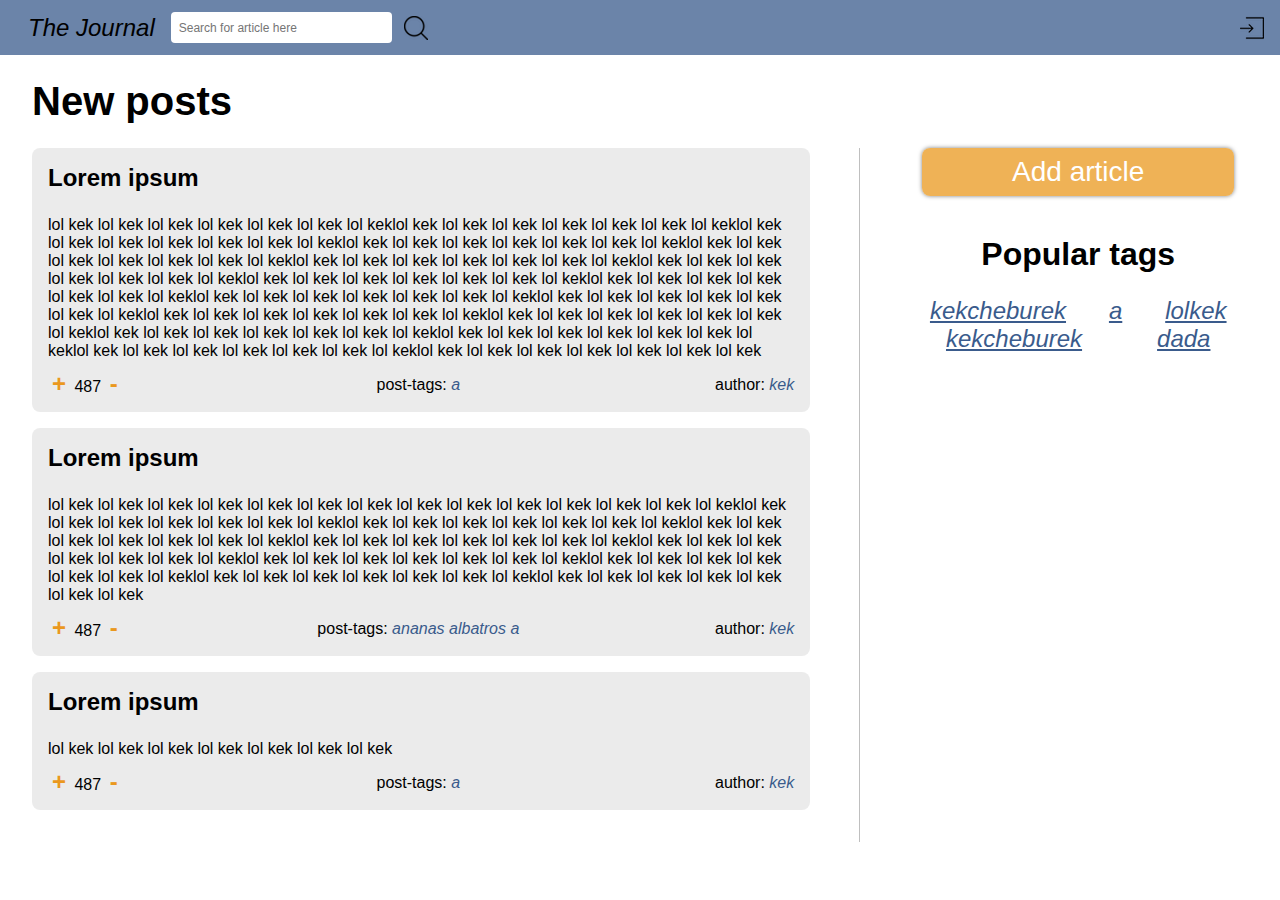
<file: static/html/index.html>
<!DOCTYPE html>
<html lang="en">
<head>
    <meta charset="UTF-8">
    <title>Title</title>
    <link rel="stylesheet" href="../css/style.css">
</head>
<body>
    <!-- NAV BAR COMPONENT -->
    <header class="nav-bar flex">
        <div class="nav-bar-block flex flex_vertical-centered">
            <a class="nav-bar__header" href="index.html">The Journal</a>
            <input class="nav-bar__input" type="text" placeholder="Search for article here">
            <button class="btn nav-bar__btn nav-bar__btn_search"></button>
        </div>
        <div class="nav-bar-block flex flex_vertical-centered">
            <a class="btn nav-bar__btn nav-bar__btn_login" href="auth.html"></a>
        </div>
    </header>

    <h1 class="page-name">New posts</h1>

    <section class="container">
        <div class="container__block container__block_left">

            <span class="posts">
                <div class="post">
                    <h2 class="post__header">Lorem ipsum</h2>
                    <div class="post__body">lol kek lol kek lol kek lol kek lol kek lol kek lol keklol kek lol kek lol kek lol kek lol kek lol kek lol keklol kek lol kek lol kek lol kek lol kek lol kek lol keklol kek lol kek lol kek lol kek lol kek lol kek lol keklol kek lol kek lol kek lol kek lol kek lol kek lol keklol kek lol kek lol kek lol kek lol kek lol kek lol keklol kek lol kek lol kek lol kek lol kek lol kek lol keklol kek lol kek lol kek lol kek lol kek lol kek lol keklol kek lol kek lol kek lol kek lol kek lol kek lol keklol kek lol kek lol kek lol kek lol kek lol kek lol keklol kek lol kek lol kek lol kek lol kek lol kek lol keklol kek lol kek lol kek lol kek lol kek lol kek lol keklol kek lol kek lol kek lol kek lol kek lol kek lol keklol kek lol kek lol kek lol kek lol kek lol kek lol keklol kek lol kek lol kek lol kek lol kek lol kek lol keklol kek lol kek lol kek lol kek lol kek lol kek lol keklol kek lol kek lol kek lol kek lol kek lol kek lol kek</div>

                    <div class="post__footer">
                        <span>
                            <span class="plus">+</span>
                            <span class="counter">487</span>
                            <span class="minus">-</span>
                        </span>

                        <span>
                            <span>post-tags:</span>
                            <span class="post-tags">
                                <a href="#">a</a>
                            </span>
                        </span>

                        <span>
                            <span>author:</span>
                            <span class="author">
                                <a href="#">kek</a>
                            </span>
                        </span>
                    </div>
                </div>
                <div class="post">
                    <h2 class="post__header">Lorem ipsum</h2>
                    <div class="post__body">lol kek lol kek lol kek lol kek lol kek lol kek lol kek lol kek lol kek lol kek lol kek lol kek lol kek lol keklol kek lol kek lol kek lol kek lol kek lol kek lol keklol kek lol kek lol kek lol kek lol kek lol kek lol keklol kek lol kek lol kek lol kek lol kek lol kek lol keklol kek lol kek lol kek lol kek lol kek lol kek lol keklol kek lol kek lol kek lol kek lol kek lol kek lol keklol kek lol kek lol kek lol kek lol kek lol kek lol keklol kek lol kek lol kek lol kek lol kek lol kek lol keklol kek lol kek lol kek lol kek lol kek lol kek lol keklol kek lol kek lol kek lol kek lol kek lol kek lol kek</div>

                    <div class="post__footer">
                        <span>
                            <span class="plus">+</span>
                            <span class="counter">487</span>
                            <span class="minus">-</span>
                        </span>

                        <span>
                            <span>post-tags:</span>
                            <span class="post-tags">
                                <a href="#">ananas</a>
                                <a href="#">albatros</a>
                                <a href="#">a</a>
                            </span>
                        </span>

                        <span>
                            <span>author:</span>
                            <span class="author">
                                <a href="#">kek</a>
                            </span>
                        </span>
                    </div>
                </div>
                <div class="post">
                    <h2 class="post__header">Lorem ipsum</h2>
                    <div class="post__body">lol kek lol kek lol kek lol kek lol kek lol kek lol kek</div>

                    <div class="post__footer">
                        <span>
                            <span class="plus">+</span>
                            <span class="counter">487</span>
                            <span class="minus">-</span>
                        </span>

                        <span>
                            <span>post-tags:</span>
                            <span class="post-tags">
                                <a href="#">a</a>
                            </span>
                        </span>

                        <span>
                            <span>author:</span>
                            <span class="author">
                                <a href="#">kek</a>
                            </span>
                        </span>
                    </div>
                </div>
            </span>
        </div>
        <div class="container__block container__block_right container__block_bordered">
            <a class="btn btn_accented" href="#">Add article</a>
            <h2>Popular tags</h2>
            <div class="tags">
                <a class="tag">kekcheburek</a>
                <a class="tag">a</a>
                <a class="tag">lolkek</a>
                <a class="tag">kekcheburek</a>
                <a class="tag">dada</a>
            </div>
        </div>
    </section>
</body>
</html>
</file>
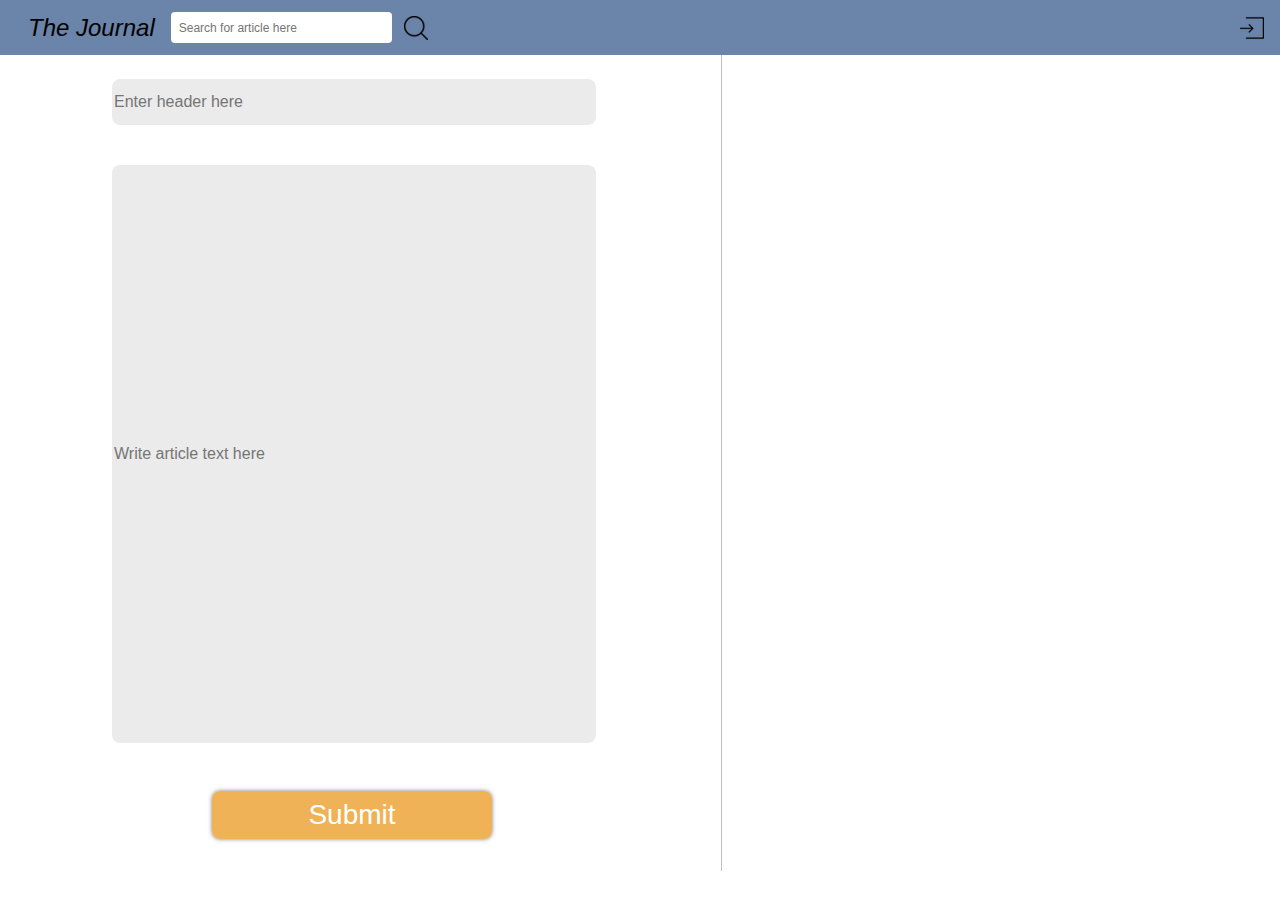
<file: static/html/add.html>
<!DOCTYPE html>
<html lang="en">
<head>
    <meta charset="UTF-8">
    <title>Title</title>
    <link rel="stylesheet" href="../css/style.css">
</head>
<body>
    <!-- NAV BAR COMPONENT -->
    <header class="nav-bar flex">
        <div class="nav-bar-block flex flex_vertical-centered">
            <a class="nav-bar__header" href="index.html">The Journal</a>
            <input class="nav-bar__input" type="text" placeholder="Search for article here">
            <button class="btn nav-bar__btn nav-bar__btn_search"></button>
        </div>
        <div class="nav-bar-block flex flex_vertical-centered">
            <a class="btn nav-bar__btn nav-bar__btn_login" href="auth.html"></a>
        </div>
    </header>

    <section class="container">
        <div class="container__block container__block_left">
            <form class="form form_article">
                <label>
                    <input type="text" placeholder="Enter header here">
                </label>
                <label>
                    <input class="text" type="text" placeholder="Write article text here">
                </label>
                <input class="btn btn_accented btn_margined" type="submit" value="Submit">
            </form>
        </div>
        <div class="container__block container__block_right container__block_bordered">
        </div>
    </section>
</body>
</html>
</file>
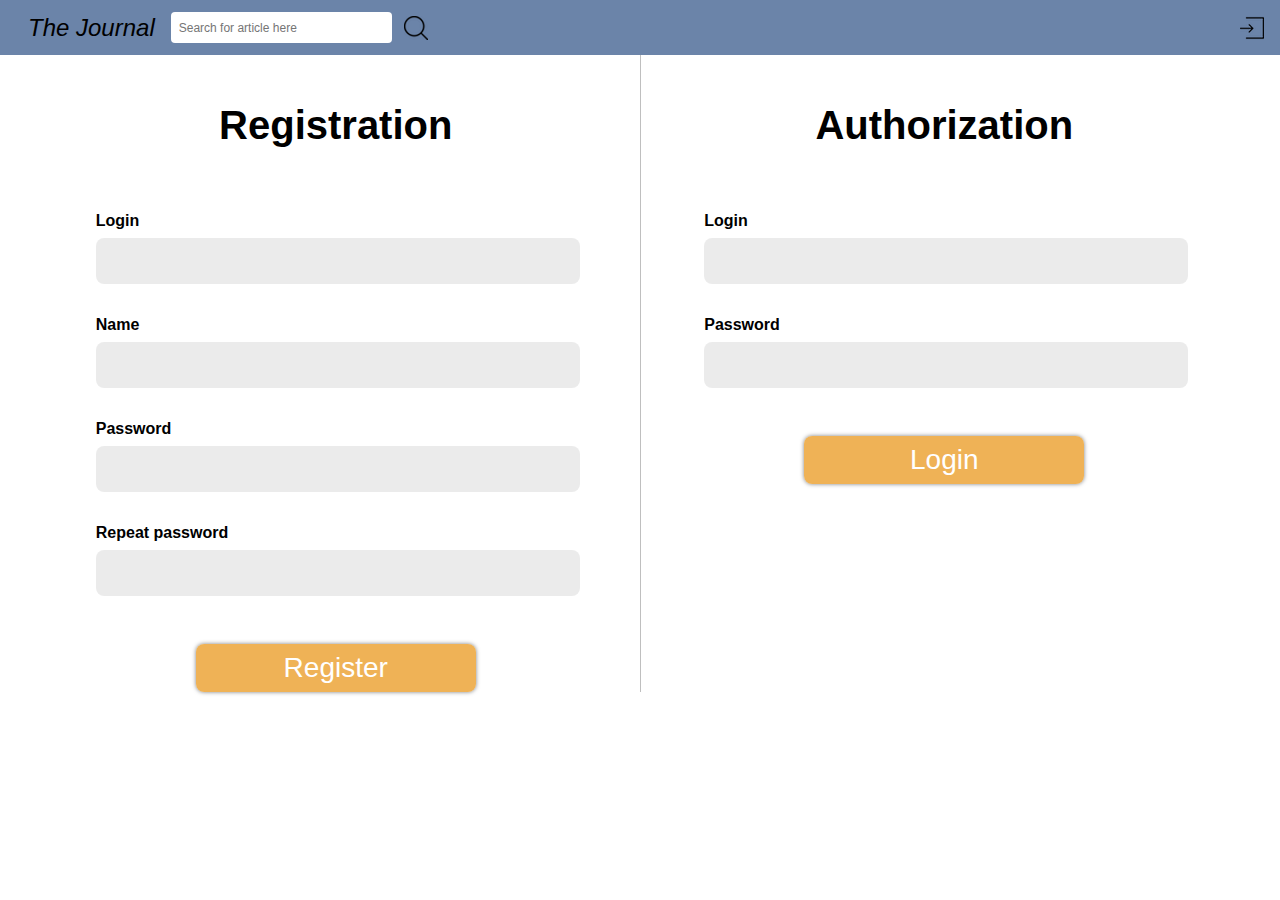
<file: static/html/auth.html>
<!DOCTYPE html>
<html lang="en">
<head>
    <meta charset="UTF-8">
    <title>Title</title>
    <link rel="stylesheet" href="../css/style.css">
</head>
<body>
<!-- NAV BAR COMPONENT -->
<header class="nav-bar flex">
    <div class="nav-bar-block flex flex_vertical-centered">
        <a class="nav-bar__header" href="index.html">The Journal</a>
        <input class="nav-bar__input" type="text" placeholder="Search for article here">
        <button class="btn nav-bar__btn nav-bar__btn_search"></button>
    </div>
    <div class="nav-bar-block flex flex_vertical-centered">
        <a class="btn nav-bar__btn nav-bar__btn_login" href="auth.html"></a>
    </div>
</header>

<section class="container">
    <div class="container__block">
        <h1 class="page-name page-name_centered">Registration</h1>
        <form class="form">
            <label>Login
                <input type="text">
            </label>
            <label>Name
                <input type="email">
            </label>
            <label>Password
                <input type="password">
            </label>
            <label>Repeat password
                <input type="password">
            </label>
            <input class="btn btn_accented btn_margined" type="submit" value="Register">
        </form>
    </div>
    <div class="container__block container__block_bordered">
        <h1 class="page-name page-name_centered">Authorization</h1>
        <form class="form">
            <label>Login
                <input type="text">
            </label>
            <label>Password
                <input type="password" >
            </label>
            <input class="btn btn_accented btn_margined" type="submit" value="Login">
        </form>
    </div>
</section>

</body>
</html>
</file>
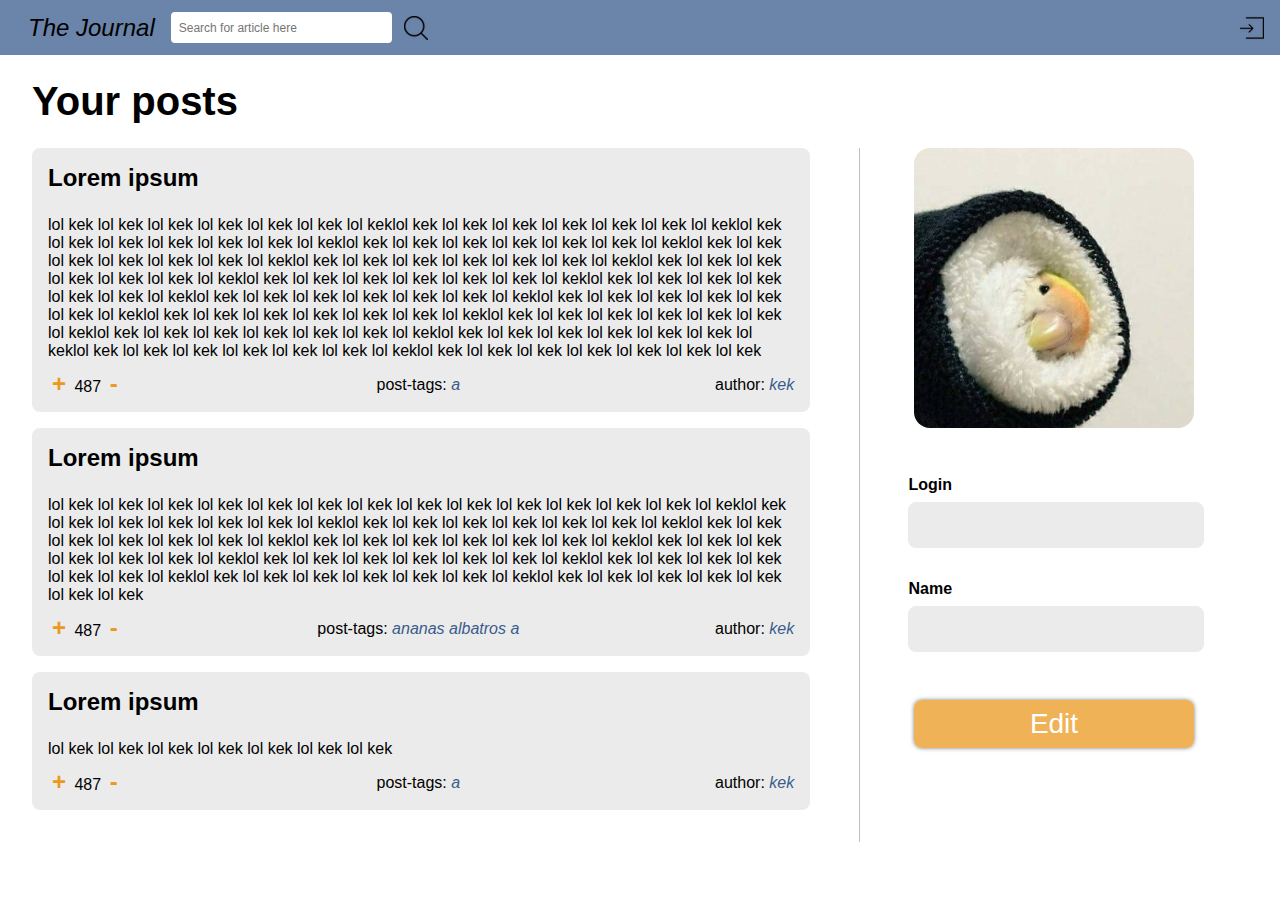
<file: static/html/profile.html>
<!DOCTYPE html>
<html lang="en">
<head>
    <meta charset="UTF-8">
    <title>Title</title>
    <link rel="stylesheet" href="../css/style.css">
</head>
<body>
    <!-- NAV BAR COMPONENT -->
    <header class="nav-bar flex">
        <div class="nav-bar-block flex flex_vertical-centered">
            <a class="nav-bar__header" href="index.html">The Journal</a>
            <input class="nav-bar__input" type="text" placeholder="Search for article here">
            <button class="btn nav-bar__btn nav-bar__btn_search"></button>
        </div>
        <div class="nav-bar-block flex flex_vertical-centered">
            <a class="btn nav-bar__btn nav-bar__btn_login" href="auth.html"></a>
        </div>
    </header>

    <h1 class="page-name">Your posts</h1>

    <section class="container">
        <div class="container__block container__block_left">

            <span class="posts">
                <div class="post">
                    <h2 class="post__header">Lorem ipsum</h2>
                    <div class="post__body">lol kek lol kek lol kek lol kek lol kek lol kek lol keklol kek lol kek lol kek lol kek lol kek lol kek lol keklol kek lol kek lol kek lol kek lol kek lol kek lol keklol kek lol kek lol kek lol kek lol kek lol kek lol keklol kek lol kek lol kek lol kek lol kek lol kek lol keklol kek lol kek lol kek lol kek lol kek lol kek lol keklol kek lol kek lol kek lol kek lol kek lol kek lol keklol kek lol kek lol kek lol kek lol kek lol kek lol keklol kek lol kek lol kek lol kek lol kek lol kek lol keklol kek lol kek lol kek lol kek lol kek lol kek lol keklol kek lol kek lol kek lol kek lol kek lol kek lol keklol kek lol kek lol kek lol kek lol kek lol kek lol keklol kek lol kek lol kek lol kek lol kek lol kek lol keklol kek lol kek lol kek lol kek lol kek lol kek lol keklol kek lol kek lol kek lol kek lol kek lol kek lol keklol kek lol kek lol kek lol kek lol kek lol kek lol keklol kek lol kek lol kek lol kek lol kek lol kek lol kek</div>

                    <div class="post__footer">
                        <span>
                            <span class="plus">+</span>
                            <span class="counter">487</span>
                            <span class="minus">-</span>
                        </span>

                        <span>
                            <span>post-tags:</span>
                            <span class="post-tags">
                                <a href="#">a</a>
                            </span>
                        </span>

                        <span>
                            <span>author:</span>
                            <span class="author">
                                <a href="#">kek</a>
                            </span>
                        </span>
                    </div>
                </div>
                <div class="post">
                    <h2 class="post__header">Lorem ipsum</h2>
                    <div class="post__body">lol kek lol kek lol kek lol kek lol kek lol kek lol kek lol kek lol kek lol kek lol kek lol kek lol kek lol keklol kek lol kek lol kek lol kek lol kek lol kek lol keklol kek lol kek lol kek lol kek lol kek lol kek lol keklol kek lol kek lol kek lol kek lol kek lol kek lol keklol kek lol kek lol kek lol kek lol kek lol kek lol keklol kek lol kek lol kek lol kek lol kek lol kek lol keklol kek lol kek lol kek lol kek lol kek lol kek lol keklol kek lol kek lol kek lol kek lol kek lol kek lol keklol kek lol kek lol kek lol kek lol kek lol kek lol keklol kek lol kek lol kek lol kek lol kek lol kek lol kek</div>

                    <div class="post__footer">
                        <span>
                            <span class="plus">+</span>
                            <span class="counter">487</span>
                            <span class="minus">-</span>
                        </span>

                        <span>
                            <span>post-tags:</span>
                            <span class="post-tags">
                                <a href="#">ananas</a>
                                <a href="#">albatros</a>
                                <a href="#">a</a>
                            </span>
                        </span>

                        <span>
                            <span>author:</span>
                            <span class="author">
                                <a href="#">kek</a>
                            </span>
                        </span>
                    </div>
                </div>
                <div class="post">
                    <h2 class="post__header">Lorem ipsum</h2>
                    <div class="post__body">lol kek lol kek lol kek lol kek lol kek lol kek lol kek</div>

                    <div class="post__footer">
                        <span>
                            <span class="plus">+</span>
                            <span class="counter">487</span>
                            <span class="minus">-</span>
                        </span>

                        <span>
                            <span>post-tags:</span>
                            <span class="post-tags">
                                <a href="#">a</a>
                            </span>
                        </span>

                        <span>
                            <span>author:</span>
                            <span class="author">
                                <a href="#">kek</a>
                            </span>
                        </span>
                    </div>
                </div>
            </span>
        </div>
        <div class="container__block container__block_right container__block_bordered">

            <form class="form form_profile">
                <img class="avatar" src="../img/avatar.jpg">
                <label>Login
                    <input type="text">
                </label>
                <label>Name
                    <input type="text" >
                </label>
                <input class="btn btn_accented btn_margined" type="submit" value="Edit">
            </form>
        </div>
    </section>
</body>
</html>
</file>
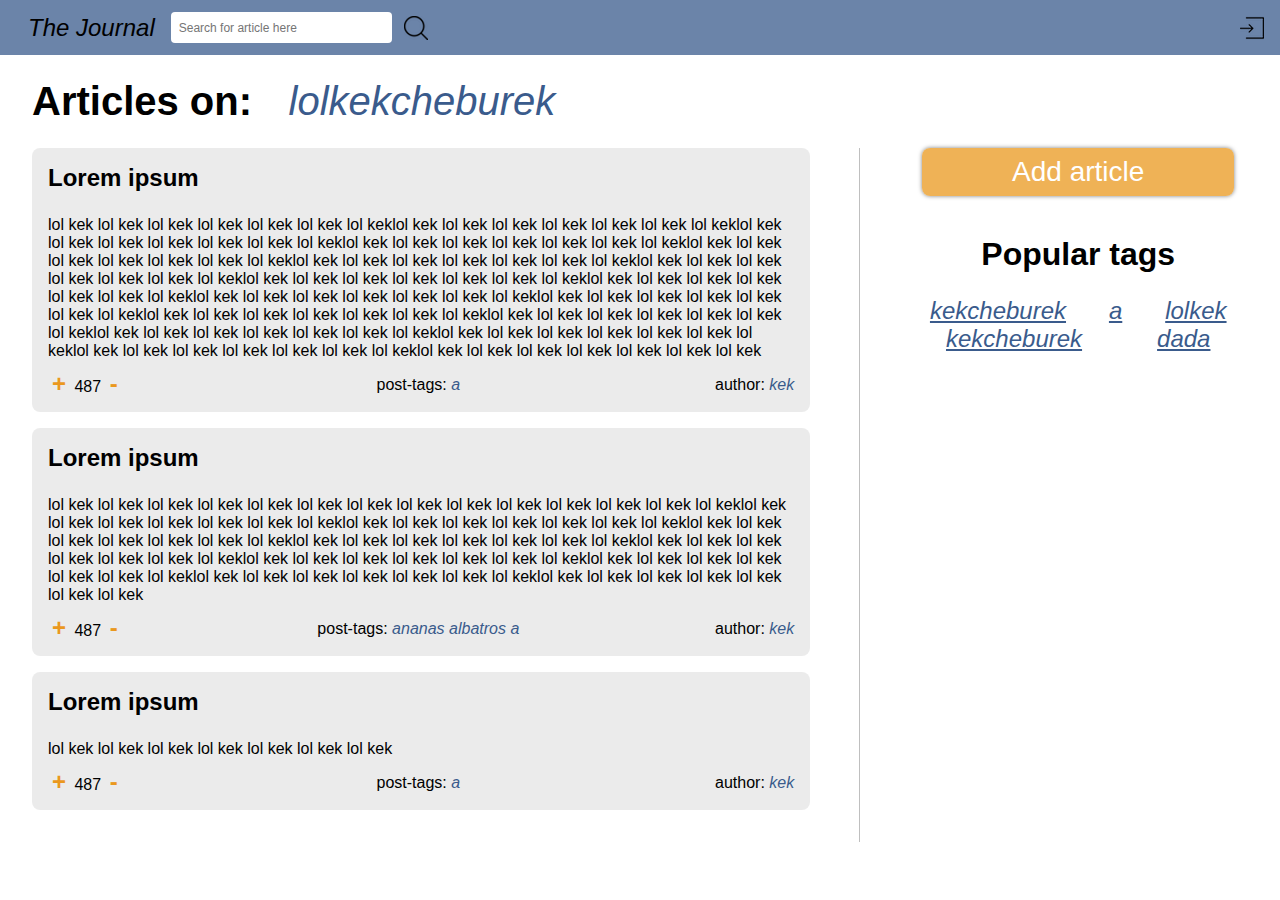
<file: static/html/tag.html>
<!DOCTYPE html>
<html lang="en">
<head>
    <meta charset="UTF-8">
    <title>Title</title>
    <link rel="stylesheet" href="../css/style.css">
</head>
<body>
<!-- NAV BAR COMPONENT -->
<header class="nav-bar flex">
    <div class="nav-bar-block flex flex_vertical-centered">
        <a class="nav-bar__header" href="index.html">The Journal</a>
        <input class="nav-bar__input" type="text" placeholder="Search for article here">
        <button class="btn nav-bar__btn nav-bar__btn_search"></button>
    </div>
    <div class="nav-bar-block flex flex_vertical-centered">
        <a class="btn nav-bar__btn nav-bar__btn_login" href="auth.html"></a>
    </div>
</header>

<h1 class="page-name page-name_tag">Articles on:</h1>
<a class="selected-tag" href="#">lolkekcheburek</a>

<section class="container">
    <div class="container__block container__block_left">

            <span class="posts">
                <div class="post">
                    <h2 class="post__header">Lorem ipsum</h2>
                    <div class="post__body">lol kek lol kek lol kek lol kek lol kek lol kek lol keklol kek lol kek lol kek lol kek lol kek lol kek lol keklol kek lol kek lol kek lol kek lol kek lol kek lol keklol kek lol kek lol kek lol kek lol kek lol kek lol keklol kek lol kek lol kek lol kek lol kek lol kek lol keklol kek lol kek lol kek lol kek lol kek lol kek lol keklol kek lol kek lol kek lol kek lol kek lol kek lol keklol kek lol kek lol kek lol kek lol kek lol kek lol keklol kek lol kek lol kek lol kek lol kek lol kek lol keklol kek lol kek lol kek lol kek lol kek lol kek lol keklol kek lol kek lol kek lol kek lol kek lol kek lol keklol kek lol kek lol kek lol kek lol kek lol kek lol keklol kek lol kek lol kek lol kek lol kek lol kek lol keklol kek lol kek lol kek lol kek lol kek lol kek lol keklol kek lol kek lol kek lol kek lol kek lol kek lol keklol kek lol kek lol kek lol kek lol kek lol kek lol keklol kek lol kek lol kek lol kek lol kek lol kek lol kek</div>

                    <div class="post__footer">
                        <span>
                            <span class="plus">+</span>
                            <span class="counter">487</span>
                            <span class="minus">-</span>
                        </span>

                        <span>
                            <span>post-tags:</span>
                            <span class="post-tags">
                                <a href="#">a</a>
                            </span>
                        </span>

                        <span>
                            <span>author:</span>
                            <span class="author">
                                <a href="#">kek</a>
                            </span>
                        </span>
                    </div>
                </div>
                <div class="post">
                    <h2 class="post__header">Lorem ipsum</h2>
                    <div class="post__body">lol kek lol kek lol kek lol kek lol kek lol kek lol kek lol kek lol kek lol kek lol kek lol kek lol kek lol keklol kek lol kek lol kek lol kek lol kek lol kek lol keklol kek lol kek lol kek lol kek lol kek lol kek lol keklol kek lol kek lol kek lol kek lol kek lol kek lol keklol kek lol kek lol kek lol kek lol kek lol kek lol keklol kek lol kek lol kek lol kek lol kek lol kek lol keklol kek lol kek lol kek lol kek lol kek lol kek lol keklol kek lol kek lol kek lol kek lol kek lol kek lol keklol kek lol kek lol kek lol kek lol kek lol kek lol keklol kek lol kek lol kek lol kek lol kek lol kek lol kek</div>

                    <div class="post__footer">
                        <span>
                            <span class="plus">+</span>
                            <span class="counter">487</span>
                            <span class="minus">-</span>
                        </span>

                        <span>
                            <span>post-tags:</span>
                            <span class="post-tags">
                                <a href="#">ananas</a>
                                <a href="#">albatros</a>
                                <a href="#">a</a>
                            </span>
                        </span>

                        <span>
                            <span>author:</span>
                            <span class="author">
                                <a href="#">kek</a>
                            </span>
                        </span>
                    </div>
                </div>
                <div class="post">
                    <h2 class="post__header">Lorem ipsum</h2>
                    <div class="post__body">lol kek lol kek lol kek lol kek lol kek lol kek lol kek</div>

                    <div class="post__footer">
                        <span>
                            <span class="plus">+</span>
                            <span class="counter">487</span>
                            <span class="minus">-</span>
                        </span>

                        <span>
                            <span>post-tags:</span>
                            <span class="post-tags">
                                <a href="#">a</a>
                            </span>
                        </span>

                        <span>
                            <span>author:</span>
                            <span class="author">
                                <a href="#">kek</a>
                            </span>
                        </span>
                    </div>
                </div>
            </span>
    </div>
    <div class="container__block container__block_right container__block_bordered">
        <a class="btn btn_accented" href="#">Add article</a>
        <h2>Popular tags</h2>
        <div class="tags">
            <a class="tag">kekcheburek</a>
            <a class="tag">a</a>
            <a class="tag">lolkek</a>
            <a class="tag">kekcheburek</a>
            <a class="tag">dada</a>
        </div>
    </div>
</section>
</body>
</html>
</file>
<file: static/css/style.css>
body {
    width: 100vw;
    height: 100vh;
    margin: 0;

    font-family: sans-serif;
}

.flex {
    display: flex;
}

.flex_vertical-centered {
    align-items: center;
}

.flex_horizontal-centered {
    justify-content: center;
}


/* NAV BAR COMPONENT */
.nav-bar {
    width: 100%;

    justify-content: space-between;

    background-color: rgba(58, 91, 140, 0.75);
}

.nav-bar:first-child {
    font-size: 1.5rem;
    font-style: italic;
}

.nav-bar-block {
    padding: 12px 16px;
}

.nav-bar__header {
    padding-left: 12px;
    padding-right: 4px;

    text-decoration: none;
    color: black;
}

.nav-bar__header:visited {
    color: black;
}

.nav-bar__input {
    margin: 0 12px;
    padding: 8px;

    border-radius: 4px;
    border: none;

    min-width: 16vw;
}

.nav-bar__input::placeholder {
    font-size: 0.75rem;
}

.nav-bar__input:focus {
    outline: none;
    box-shadow: 0 0 4px black;
}

.btn {
    background: transparent;
    border: none;
}

.nav-bar__btn {
    width: 24px;
    height: 24px;
}

.btn:hover {
    cursor: pointer;
}

.btn:focus {
    outline: none;
}

.nav-bar__btn_search {
    background: url('../img/icons/search.png') no-repeat;
}

.nav-bar__btn_login {
    background: url('../img/icons/login.png') no-repeat;
}


.container {
    margin: 0 32px;

    display: flex;
}

.container__block {
    width: 100%;
}

.container__block_left {
    width: fit-content;
    max-width: 64%;

    padding-right: 4%;
    padding-bottom: 32px;
}

.container__block_right {
    padding-left: 4%;

    width: fit-content;

    display: flex;
    flex-direction: column;
    align-items: center;
}

.container__block_bordered {
    border-left: 1px solid rgba(0, 0, 0, 0.25);
}

h1 {
    font-size: 2.5rem;

    margin: 24px 32px;
}


h2 {
    margin-top: 0;
}

.posts {
    width: fit-content;

    display: inline-block;
}

.posts .post {
    margin: 16px 0;
}

.posts .post:first-child {
    margin-top: 0;
}

.posts .post:last-child {
    margin-bottom: 0;
}

.post {
    background: rgba(0, 0, 0, 0.08);
    border-radius: 8px;

    padding: 16px;
}

.post__header {
    margin-bottom: 1em;
}

.post__footer {
    display: flex;
    justify-content: space-between;

    margin-top: 1em;
}

.plus, .minus {
    color: #EA981E;
    font-weight: bold;
    font-size: 1.5rem;
    line-height: 1rem;

    padding: 0 4px;
}

a {
    color: #3A5B8C;
    font-style: italic;
    text-decoration: none;
}

a:visited {
    color: #313662;
}

.post-tags a {
    margin: 12px 0;
}

.post-tags a:first-child {
    margin-left: 0;
}

.post-tags a:last-child {
    margin-right: 0;
}

.btn_accented {
    background: rgba(234, 152, 30, 0.75);
    color: white;

    font-size: 1.75rem;
    font-family: sans-serif;
    font-style: unset;

    text-align: center;

    padding: 8px 16px;

    width: 100%;
    max-width: 280px;

    border-radius: 8px;

    box-shadow: 0 0 4px rgba(0, 0, 0, 0.50);
}

.btn_accented:hover {
    background: rgba(234, 152, 30, 0.9);
}

.btn_accented:visited {
    color:white;
}

.container__block_right h2 {
    font-size: 2rem;

    margin-top: 40px;
    margin-bottom: 24px;
}

.tags {
    max-height: 300px;

    font-size: 1.5rem;

    display: inline-flex;
    flex-wrap: wrap;
    justify-content: space-around;
}

.tags a {
    margin: 0 8px;

    text-decoration: underline;
}

.page-name_centered {
    margin: 48px 32px;

    text-align: center;
}

.form {
    display: flex;
    flex-direction: column;
    align-items: center;
    justify-content: center;
}

form label {
    width: 80%;
    max-width: 480px;

    margin: 16px;

    font-weight: bold;
}

.form_profile label {
    width: 100%;
}

label input {
    width: 100%;
    min-height: 2.75rem;

    margin-top: 8px;

    background: rgba(0, 0, 0, 0.08);
    border: none;
    border-radius: 8px;

    font-size: 1rem;
}

input:focus {
    outline: none;
    box-shadow: 0 0 3px rgba(58, 91, 140, 0.75);
}

.btn_margined {
    margin-top: 32px;
}

.avatar {
    width: 280px;

    border-radius: 16px;

    margin-bottom: 32px;
}

.page-name_tag {
    display: inline-block;
}

.selected-tag {
    font-size: 40px;
}

.text {
    min-height: 240px;
    height: 64vh;

    width: 100%;
}

.form_article {
    width: 50vw;
}

.form_article label {
    width: 100%;
}
</file>
